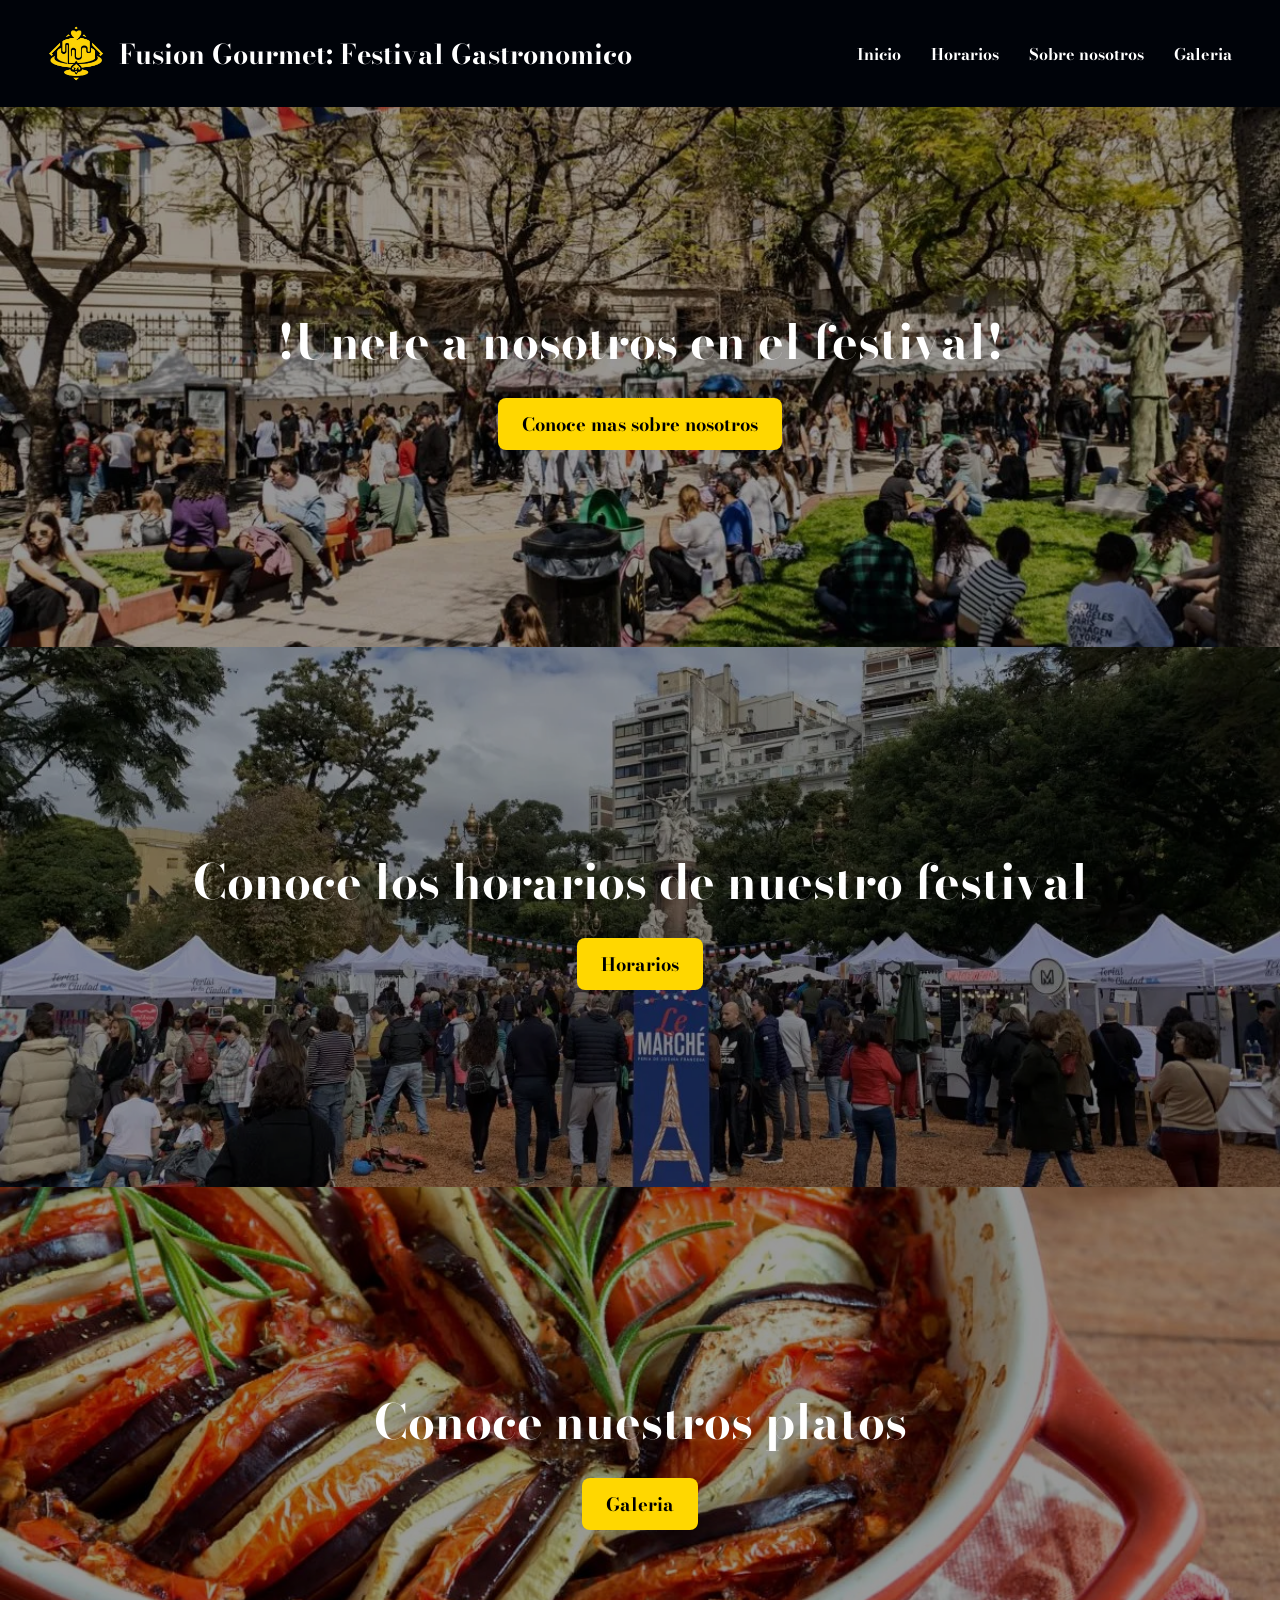
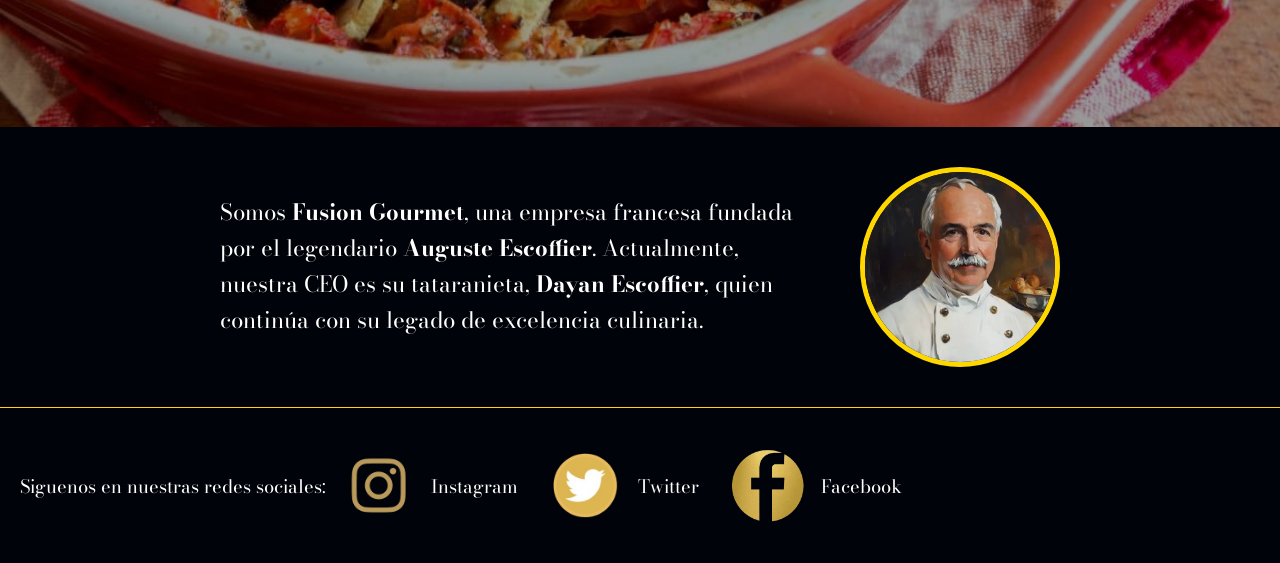
<file: index.html>
<!DOCTYPE html>
<html lang="es">
    <head>
        <meta charset="UTF-8">
        <meta name="viewport" content="width=device-width, initial-scale=1.0">
        <title>Festival Gastronomico 2026</title>
        <link rel="stylesheet" href="style.css">
        <link rel="icon" href="resources/img/logo.png">
        <link rel="preconnect" href="https://fonts.googleapis.com">
        <link rel="preconnect" href="https://fonts.gstatic.com" crossorigin>
        <link href="https://fonts.googleapis.com/css2?family=Bodoni+Moda:ital,opsz,wght@0,6..96,400..900;1,6..96,400..900&display=swap" rel="stylesheet">
    </head>
    <body>
        <header class="main-header">
            <h1><img src="resources/img/logo.png" alt="Logo" class="logo">Fusion Gourmet: Festival Gastronomico </h1>
            <nav class="menu">
                <ul>
                    <li><a href="index.html">Inicio</a></li>
                    <li><a href="schedules.html">Horarios</a></li>
                    <li><a href="about.html">Sobre nosotros</a></li>
                    <li><a href="">Galeria</a></li>
                </ul>
            </nav>
        </header>
        <div class="hero escala">
            <img src="resources/img/festival.jpg">
            <h1><b>!Unete a nosotros en el festival!</b></h1>
            <button> <a href="about.html">Conoce mas sobre nosotros</a></button>
        </div>
        <div class="hero escala">
            <img src="resources/img/festival-horario.jpg">
            <h1><b>Conoce los horarios de nuestro festival</b></h1>
            <button> <a href="schedules.html">Horarios</a></button>
        </div>
        <div class="hero escala">
            <img src="resources/img/festival-galeria.jpg">
            <h1><b>Conoce nuestros platos</b></h1>
            <button> <a href="gallery.html">Galeria</a></button>
        </div>        
        <div class="mindesc">
            <p class="mindesc-text">
                Somos <b>Fusion Gourmet</b>, una empresa francesa fundada por el legendario <b>Auguste Escoffier</b>.
                Actualmente, nuestra CEO es su tataranieta, <b>Dayan Escoffier</b>, quien continúa con su legado de excelencia culinaria.
            </p>
            <div class="mindesc-image-container">
                <img src="resources/img/auguste.jpg" alt="Auguste Escoffier" class="mindesc-image">
            </div>
        </div>
        <footer class="page-footer">
            <p>Siguenos en nuestras redes sociales:</p>
            <a href="#"><img src="resources/img/insta.png" class="icono">Instagram</a>
            <a href="#"><img src="resources/img/twt.png" class="icono">Twitter</a>
            <a href="#"><img src="resources/img/fb.png" class="icono">Facebook</a>
        </footer>
    </body>
</file>
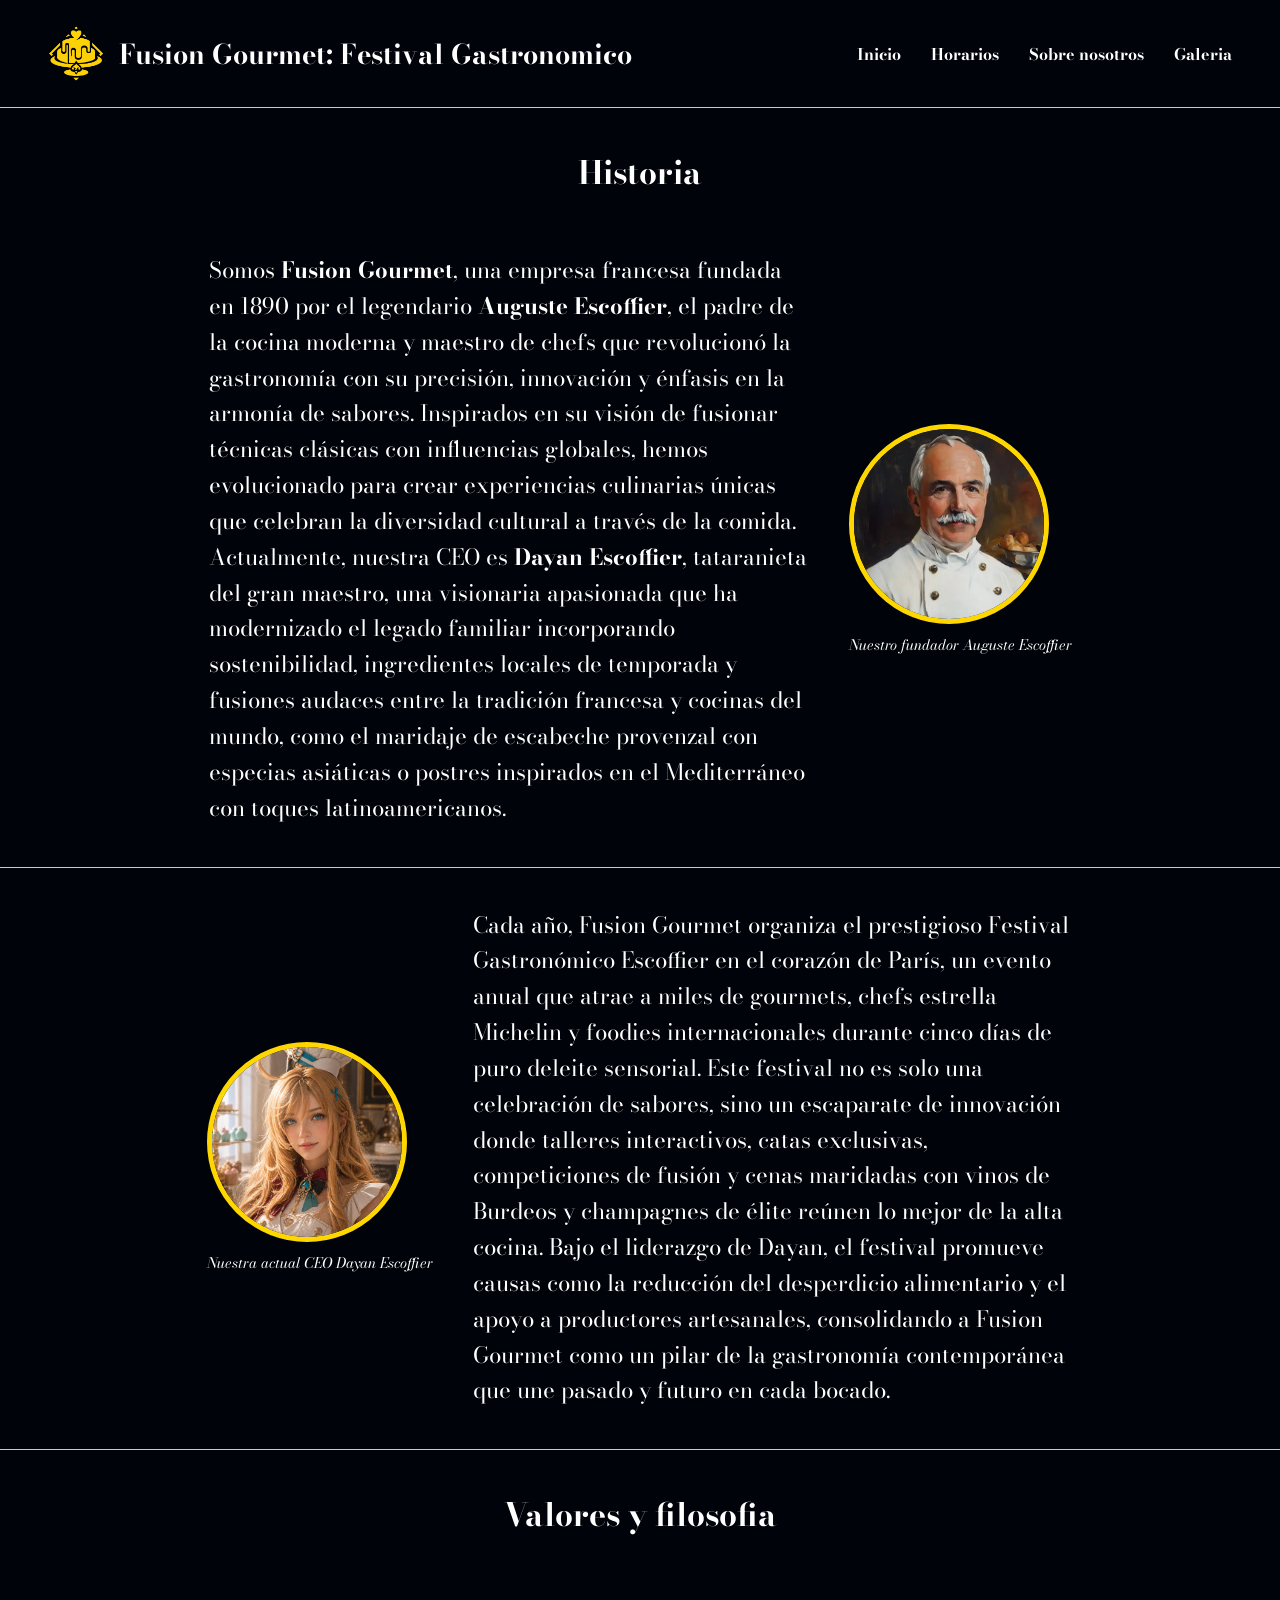
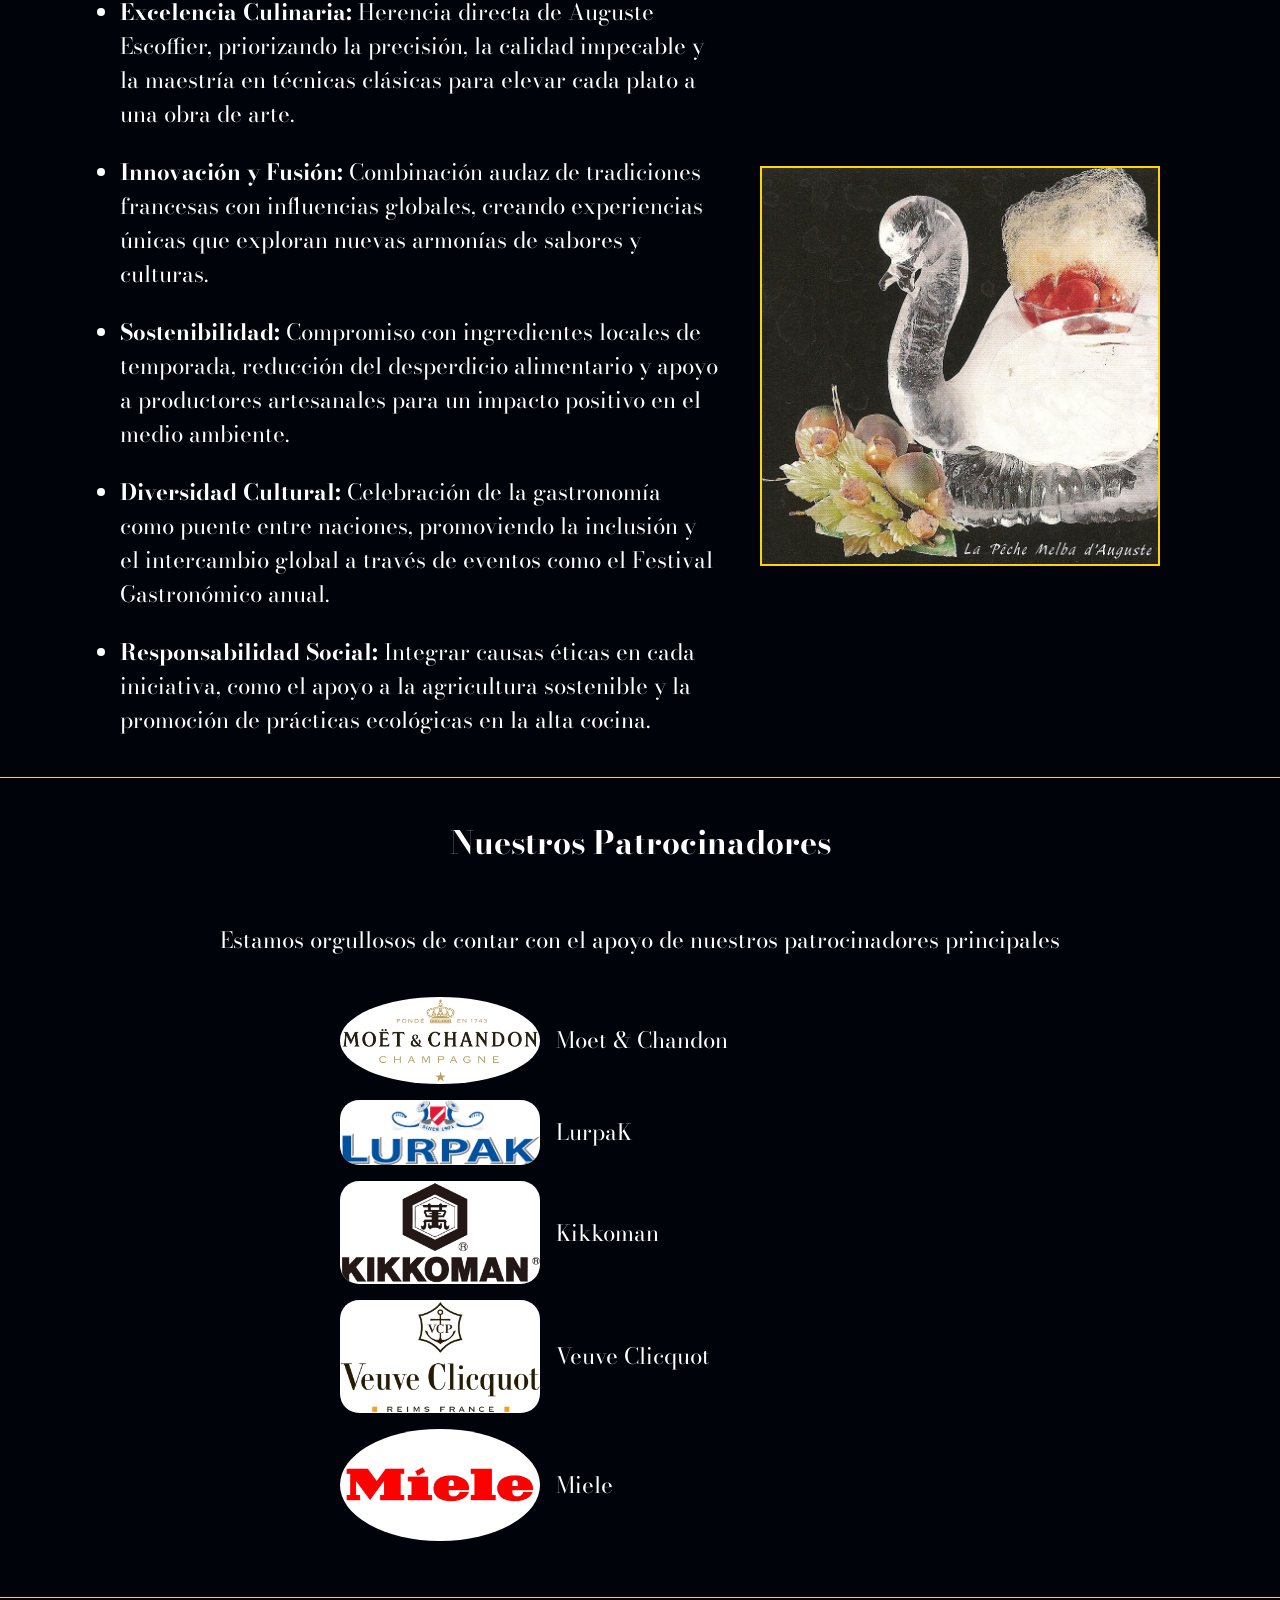
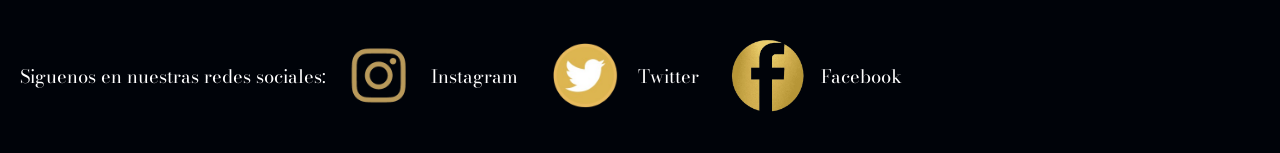
<file: about.html>
<!DOCTYPE html>
<html lang="es">
    <head>
        <meta charset="UTF-8">
        <meta name="viewport" content="width=device-width, initial-scale=1.0">
        <title>Festival Gastronomico 2026</title>
        <link rel="stylesheet" href="style.css">
        <link rel="icon" href="resources/img/logo.png">
        <link rel="preconnect" href="https://fonts.googleapis.com">
        <link rel="preconnect" href="https://fonts.gstatic.com" crossorigin>
        <link href="https://fonts.googleapis.com/css2?family=Bodoni+Moda:ital,opsz,wght@0,6..96,400..900;1,6..96,400..900&display=swap" rel="stylesheet">
    </head>
    <body>
        <header class="main-header">
            <h1><img src="resources/img/logo.png" alt="Logo" class="logo">Fusion Gourmet: Festival Gastronomico </h1>
            <nav class="menu">
                <ul>
                    <li><a href="index.html">Inicio</a></li>
                    <li><a href="schedules.html">Horarios</a></li>
                    <li><a href="about.html">Sobre nosotros</a></li>
                    <li><a href="gallery.html">Galeria</a></li>
                </ul>
            </nav>
        </header>
            <div class="history">
                <h1><b>Historia</b></h1>
                <p class="history-text">
                    Somos <b>Fusion Gourmet</b>, una empresa francesa fundada en 1890 por el legendario <b>Auguste Escoffier</b>, el padre de la cocina moderna y maestro de chefs que revolucionó la gastronomía con su precisión, innovación y énfasis en la armonía de sabores. Inspirados en su visión de fusionar técnicas clásicas con influencias globales, hemos evolucionado para crear experiencias culinarias únicas que celebran la diversidad cultural a través de la comida. Actualmente, nuestra CEO es <b>Dayan Escoffier</b>, tataranieta del gran maestro, una visionaria apasionada que ha modernizado el legado familiar incorporando sostenibilidad, ingredientes locales de temporada y fusiones audaces entre la tradición francesa y cocinas del mundo, como el maridaje de escabeche provenzal con especias asiáticas o postres inspirados en el Mediterráneo con toques latinoamericanos.
                </p>
                <figure>
                    <div class="history-image-container">
                        <img src="resources/img/auguste.jpg" alt="Auguste Escoffier" class="history-image">
                    </div>
                    <figcaption>Nuestro fundador Auguste Escoffier</figcaption>
                </figure>
            </div> 
            <div class="history">
                <figure>
                    <div class="history-image-container">
                        <img src="resources/img/escoffier.png" alt="Dayan Escoffier" class="history-image">
                    </div>
                    <figcaption>Nuestra actual CEO Dayan Escoffier</figcaption>
                </figure>                
                <p class="history-text">
                    Cada año, Fusion Gourmet organiza el prestigioso Festival Gastronómico Escoffier en el corazón de París, un evento anual que atrae a miles de gourmets, chefs estrella Michelin y foodies internacionales durante cinco días de puro deleite sensorial. Este festival no es solo una celebración de sabores, sino un escaparate de innovación donde talleres interactivos, catas exclusivas, competiciones de fusión y cenas maridadas con vinos de Burdeos y champagnes de élite reúnen lo mejor de la alta cocina. Bajo el liderazgo de Dayan, el festival promueve causas como la reducción del desperdicio alimentario y el apoyo a productores artesanales, consolidando a Fusion Gourmet como un pilar de la gastronomía contemporánea que une pasado y futuro en cada bocado.
                </p>
            </div> 
            <div class="history">              
                <h1><b>Valores y filosofia</b></h1>
                <div class="list">    
                    <ul>
                        <li><b>Excelencia Culinaria:</b> Herencia directa de Auguste Escoffier, priorizando la precisión, la calidad impecable y la maestría en técnicas clásicas para elevar cada plato a una obra de arte.</li>
                        <br>
                        <li><b>Innovación y Fusión:</b> Combinación audaz de tradiciones francesas con influencias globales, creando experiencias únicas que exploran nuevas armonías de sabores y culturas.</li>
                        <br>
                        <li><b>Sostenibilidad:</b> Compromiso con ingredientes locales de temporada, reducción del desperdicio alimentario y apoyo a productores artesanales para un impacto positivo en el medio ambiente.</li>
                        <br>
                        <li><b>Diversidad Cultural:</b> Celebración de la gastronomía como puente entre naciones, promoviendo la inclusión y el intercambio global a través de eventos como el Festival Gastronómico anual.</li>
                        <br>
                        <li><b>Responsabilidad Social:</b> Integrar causas éticas en cada iniciativa, como el apoyo a la agricultura sostenible y la promoción de prácticas ecológicas en la alta cocina.</li>
                    </ul>
                </div>
                <figure>
                    <div class="values-image-container">
                        <img src="resources/img/plato.jpg" alt="Nuestro plato estrella" class="history-image">
                    </div>
                </figure>   
            </div>             
            <div class="history">
                <h1><b>Nuestros Patrocinadores</b></h1>
                <h4> Estamos orgullosos de contar con el apoyo de nuestros patrocinadores principales</h4> 
                <ul class="patreon">
                    <li><img src="resources/img/moet.png" class="patreon-logo">Moet & Chandon</li>
                    <li><img src="resources/img/lurpak.png" class="lurpak-logo">LurpaK</li>
                    <li><img src="resources/img/kikkoman.png" class="kikkoman-logo">Kikkoman</li>
                    <li><img src="resources/img/veuve.png" class="veuve-logo">Veuve Clicquot</li>
                    <li><img src="resources/img/miele.png" class="patreon-logo">Miele</li>
                </ul>
            </div> 
        </main>
        <footer class="page-footer">
            <p>Siguenos en nuestras redes sociales:</p>
            <a href="#"><img src="resources/img/insta.png" class="icono">Instagram</a>
            <a href="#"><img src="resources/img/twt.png" class="icono">Twitter</a>
            <a href="#"><img src="resources/img/fb.png" class="icono">Facebook</a>
        </footer>
    </body>
</html>
</file>
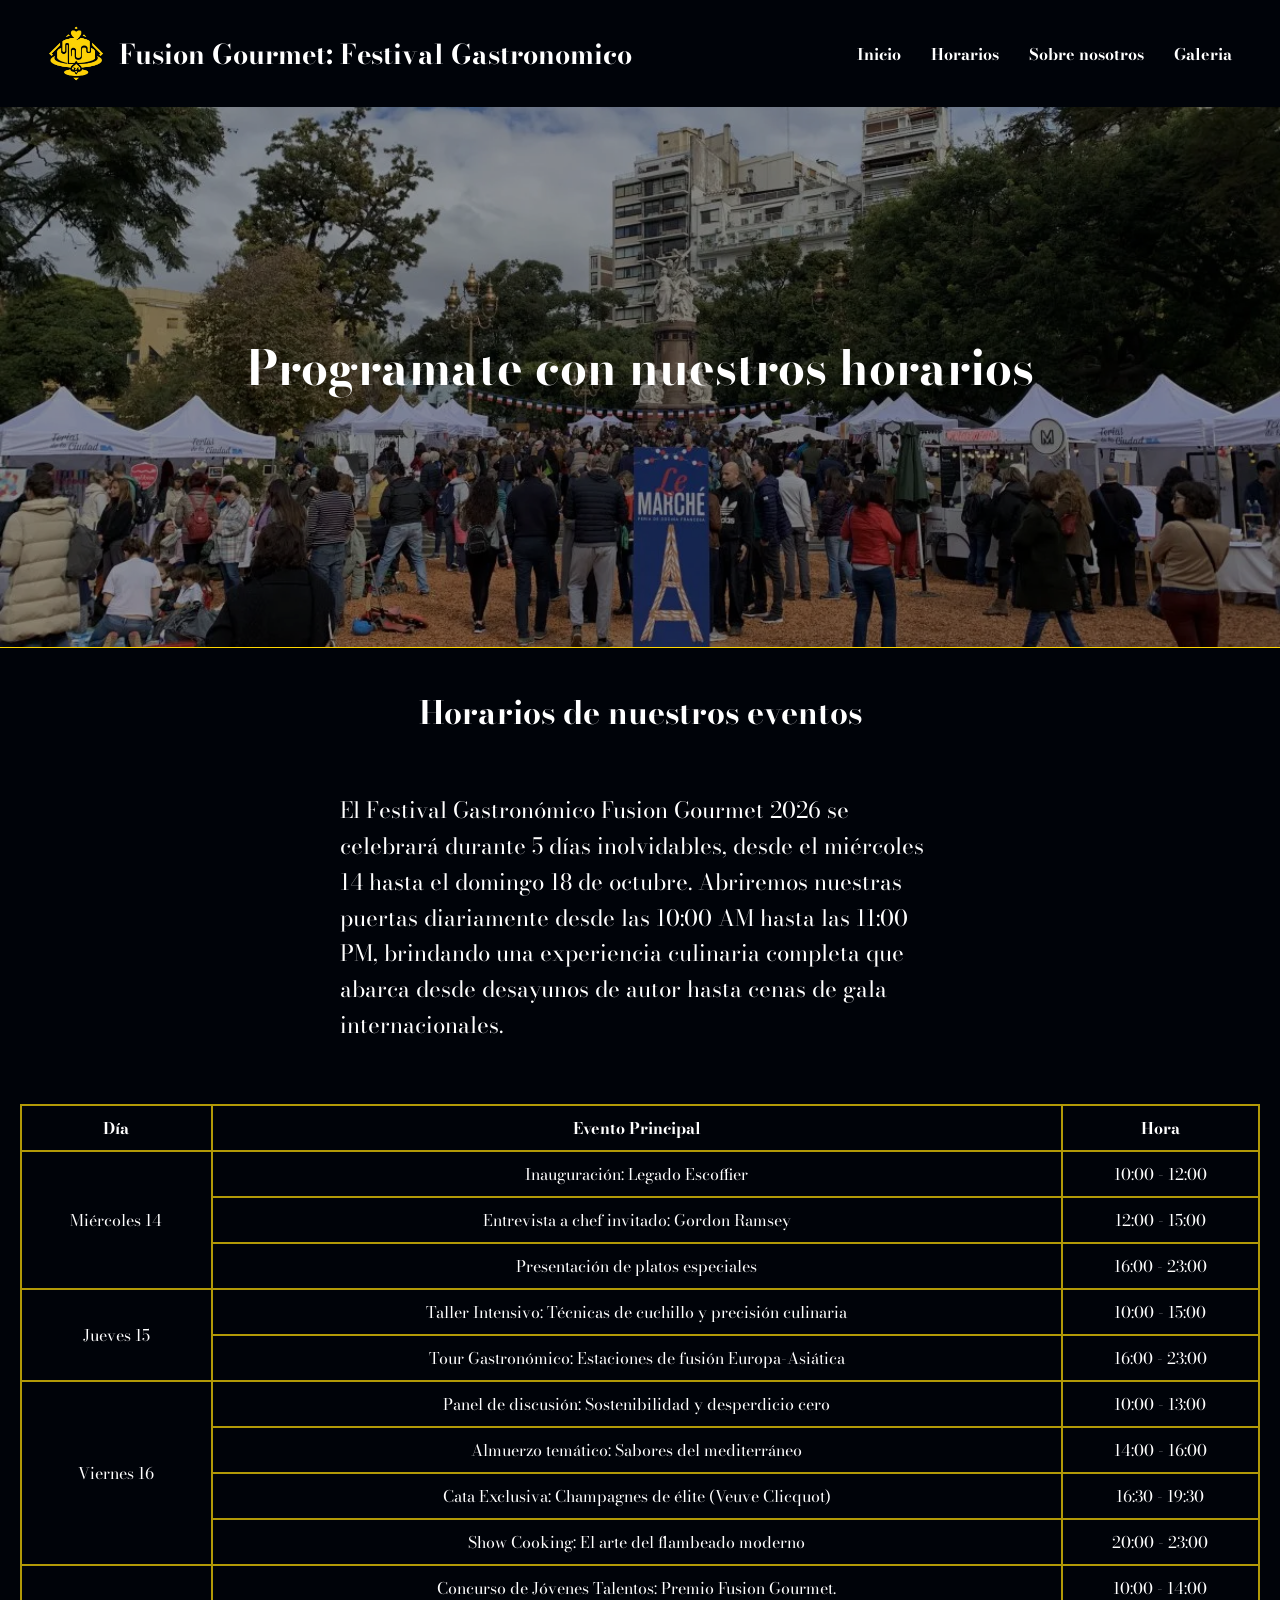
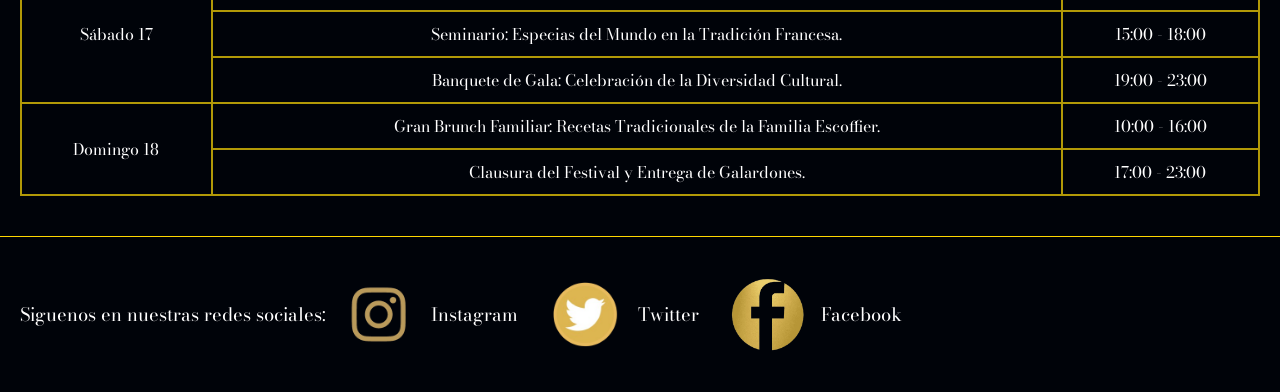
<file: schedules.html>
<!DOCTYPE html>
<html lang="es">
    <head>
        <meta charset="UTF-8">
        <meta name="viewport" content="width=device-width, initial-scale=1.0">
        <title>Festival Gastronomico 2026</title>
        <link rel="stylesheet" href="style.css">
        <link rel="icon" href="resources/img/logo.png">
        <link rel="preconnect" href="https://fonts.googleapis.com">
        <link rel="preconnect" href="https://fonts.gstatic.com" crossorigin>
        <link href="https://fonts.googleapis.com/css2?family=Bodoni+Moda:ital,opsz,wght@0,6..96,400..900;1,6..96,400..900&display=swap" rel="stylesheet">
    </head>
    <body>
        <header class="main-header">
            <h1><img src="resources/img/logo.png" alt="Logo" class="logo">Fusion Gourmet: Festival Gastronomico </h1>
            <nav class="menu">
                <ul>
                    <li><a href="index.html">Inicio</a></li>
                    <li><a href="schedules.html">Horarios</a></li>
                    <li><a href="about.html">Sobre nosotros</a></li>
                    <li><a href="gallery.html">Galeria</a></li>
                </ul>
            </nav>
        </header>
            <div class="hero">
                <img src="resources/img/festival-horario.jpg">
                <h1><b>Programate con nuestros horarios</b></h1>
            </div>
            <div class="history schedules">
                <h1><b>Horarios de nuestros eventos</b></h1>
                <p class="history-text">
                    El Festival Gastronómico Fusion Gourmet 2026 se celebrará durante 5 días inolvidables, desde el miércoles 14 hasta el domingo 18 de octubre. Abriremos nuestras puertas diariamente desde las 10:00 AM hasta las 11:00 PM, brindando una experiencia culinaria completa que abarca desde desayunos de autor hasta cenas de gala internacionales.
                </p>
                <table class="tabla-horarios">
                    <thead>
                        <tr>
                            <th>Día</th>
                            <th>Evento Principal</th>
                            <th>Hora</th>
                        </tr>
                    </thead>
                    <tbody>
                        <tr>
                            <td rowspan="3">Miércoles 14</td>
                            <td>Inauguración: Legado Escoffier</td>
                            <td>10:00 - 12:00</td>
                        </tr>
                        <tr>
                            <td>Entrevista a chef invitado: Gordon Ramsey</td>
                            <td>12:00 - 15:00</td>
                        </tr>
                        <tr>
                            <td>Presentación de platos especiales</td>
                            <td>16:00 - 23:00</td>
                        </tr>
                        <tr>
                            <td rowspan="2">Jueves 15</td>
                            <td>Taller Intensivo: Técnicas de cuchillo y precisión culinaria</td>
                            <td>10:00 - 15:00</td>
                        </tr>  
                        <tr>
                            <td>Tour Gastronómico: Estaciones de fusión Europa-Asiática</td>
                            <td>16:00 - 23:00</td>
                        </tr>
                        <tr>
                            <td rowspan="4">Viernes 16</td>
                            <td>Panel de discusión: Sostenibilidad y desperdicio cero</td>
                            <td>10:00 - 13:00</td>                            
                        </tr>
                        <tr>
                            <td>Almuerzo temático: Sabores del mediterráneo</td>
                            <td>14:00 - 16:00</td>
                        </tr>                
                        <tr>
                            <td>Cata Exclusiva: Champagnes de élite (Veuve Clicquot)</td>
                            <td>16:30 - 19:30</td>
                        </tr>
                        <tr>
                            <td>Show Cooking: El arte del flambeado moderno</td>
                            <td>20:00 - 23:00</td>
                        </tr>
                        <tr>
                            <td rowspan="3">Sábado 17</td>
                            <td>Concurso de Jóvenes Talentos: Premio Fusion Gourmet.</td>
                            <td>10:00 - 14:00</td>                            
                        </tr>
                        <tr>
                            <td>Seminario: Especias del Mundo en la Tradición Francesa.</td>
                            <td>15:00 - 18:00</td>
                        </tr>
                        <tr>
                            <td>Banquete de Gala: Celebración de la Diversidad Cultural.</td>
                            <td>19:00 - 23:00</td>
                        <tr>
                        <tr>
                            <td rowspan="2">Domingo 18</td>
                            <td>Gran Brunch Familiar: Recetas Tradicionales de la Familia Escoffier.</td>
                            <td>10:00 - 16:00</td>
                        </tr>  
                        <tr>
                            <td>Clausura del Festival y Entrega de Galardones.</td>
                            <td>17:00 - 23:00</td>
                        </tr>
                    </tbody>
                </table>
            </div>
        <footer class="page-footer">
            <p>Siguenos en nuestras redes sociales:</p>
            <a href="#"><img src="resources/img/insta.png" class="icono">Instagram</a>
            <a href="#"><img src="resources/img/twt.png" class="icono">Twitter</a>
            <a href="#"><img src="resources/img/fb.png" class="icono">Facebook</a>
        </footer>
    </body>
</html>
</file>
<file: style.css>
* {
    padding: 0;
    margin: 0;
    box-sizing: border-box
}

:root {
    --color-main: #000309;
    --color-hover: #FFD700;
    --color-dark: #b29907;
    --color-background: #525151;
    --color-font: white;
    --color-font-sec: black;

    --text-exsmall: 0.75rem;
    --text-small: 0.85rem;
    --text-normal: 1rem;
    --text-medium: 1.15rem;
    --text-large: 1.4rem;
    --text-title: 1.7rem;
}

body {
    font-family: 'Bodoni Moda', Tahoma, Geneva, Verdana, sans-serif;
}

/* Inicio */
.main-header {
    width: 100%;
    background-color: var(--color-main) ;
    color: var(--color-font);
    padding: 1rem 3rem;
    display: flex;
    justify-content: space-between; 
    align-items: center;

}

.main-header h1 {
    display: flex;
    align-items: center;
    gap: 15px;           
    font-size: var(--text-title);
    margin: 0;
}

.main-header .logo {
    height: 75px;       
    width: auto;        
}

.menu ul {
    display: flex; 
    list-style: none; 
    margin: 0;
    padding: 0;
}

.menu li {
    margin-left: 30px; 
    font-size:  var(--text-normal);
}

.menu a {
    color: var(--color-font);
    text-decoration: none; 
    font-weight: bold;
    transition: color 0.5s; 
}


.menu a:hover {
    color: var(--color-hover); 
}

.hero a {
    color: var(--color-font-sec);
    text-decoration: none; 
    font-weight: bold;
    transition: color 0.5s; 
}


.hero a:hover{
    color: var(--color-font);
}

.hero {
    position: relative; /* Contexto para la imagen absoluta */
    width: 100%;
    height: 60vh; /* Altura de la sección hero */
    display: flex;
    flex-direction: column;
    justify-content: center; /* Centrado vertical */
    align-items: center;     /* Centrado horizontal */
    text-align: center;
    color: var(--color-font);
    overflow: hidden;
    transition: transform 0.2s;
}

.hero img {
    position: absolute;
    top: 0;
    left: 0;
    width: 100%;
    height: 100%;
    object-fit: cover; /* La imagen llena el espacio sin estirarse */
    z-index: -1;       /* Se mantiene detrás del texto */
    filter: brightness(0.6); /* Oscurece la imagen para leer mejor el texto */
}

.hero h1 {
    font-size: 3rem;
    margin-bottom: 20px;
}

.hero button {
    font-family:"Bodoni Moda", Tahoma, Geneva, Verdana, sans-serif;
    font-size: var(--text-medium);
    background-color: var(--color-hover);
    border: none;
    padding: 12px 24px;
    border-radius: 8px;
    cursor: pointer;

}

.hero.escala:hover {
    transform: scale(1.05);
    z-index: 1;
}

.mindesc{
    display: flex;
    flex-direction: row;
    background-color: var(--color-main);
    color: var(--color-font);
    justify-content: center;
    align-items: center;
    gap: 2.5rem;
    padding: 2.5rem 1.25rem;
    max-width: 1920px;
}

.mindesc-text{
    flex: 1;
    max-width: 600px;
    font-size: var(--text-large);
    line-height: 1.6;
}

.mindesc-image-container{
    width: 200px;
    height: 200px;
    border-radius: 50%;
    overflow: hidden;
    border: 5px solid var(--color-hover);
    flex-shrink: 0;
}

.mindesc-image{
    width: 100%;
    height: 100%;
    object-fit: cover;
}

.page-footer {
    width: 100%;
    height: auto;
    background-color: var(--color-main);
    color: var(--color-font);
    padding: 40px 20px;
    text-align: center;
    border-top: 1px solid var(--color-hover); 
    font-size: var(--text-medium);
    display: flex;
}

.page-footer a {
    color: var(--color-font);
    text-decoration: none;
    margin: 0 15px;
    font-size: var(--text-medium);
    transition: color 0.3s;
    gap: 15px; 
    display: flex;
    flex-direction: row;
    justify-content: center;
    align-items: center;
}

.page-footer p {
    align-items: center;
    display: flex;
}
.page-footer a:hover {
    color: var(--color-hover);
}


.page-footer .icono {
    height: 75px;       
    width: auto;        
}

/* Sobre nosotros */

.history{
    display: flex;
    flex-direction: row;
    flex-flow: row wrap;
    background-color: var(--color-main);
    color: var(--color-font);
    justify-content: center;
    align-items: center;
    gap: 2.5rem; 
    padding: 2.5rem 1.25rem;
    max-width: 1920px;
    border-top: 1px solid var(--color-hover); 
}
.schedules {
    flex-direction: column;
}
.history h1, .history h4 {
    flex: 0 0 100%;
    text-align: center;
    margin-bottom: 1rem;
}

.history h4 {
    font-size: var(--text-large);
    font-weight: normal;
    margin:0;
}

.history-text{
    flex: 1;
    max-width: 600px;
    font-size: var(--text-large);
    line-height: 1.6;
}

.history-image-container{
    width: 200px;
    height: 200px;
    border-radius: 50%;
    overflow: hidden;
    border: 5px solid var(--color-hover);
    flex-shrink: 0;
}

.history-image{
    width: 100%;
    height: 100%;
    object-fit: cover;
}

figcaption {
    font-size: var(--text-medium);
    color: var(--color-font);
    font-style: italic;
    text-align: center;
    margin-top: 10px;
    display: block; 
}

.list, .patreon {
    flex: 1;
    max-width: 37.5rem;
}

.list ul li , .patreon li{
    font-size: var(--text-large);
}


.values-image-container{
    width: 25rem;
    height: 25rem; 
    overflow: hidden;
    border: 2px solid var(--color-hover);
    flex-shrink: 0;
}

.patreon-logo{
    width: 12.5rem;
    height: auto;
    margin-right: 1rem;
    background-color: white;
    border-radius: 50%;
    overflow: hidden;
    
}

.lurpak-logo, .kikkoman-logo, .veuve-logo{
    width: 12.5rem;
    height: auto;
    margin-right: 1rem;
    background-color: white;
    background-size: cover;
    border-radius: 1.2rem;
    overflow: hidden;
}

.patreon li {
    display: flex;
    align-items: center;
    margin-bottom: 1rem;
}

/* Horarios */
.tabla-horarios{
    width: 100%;
    border-collapse: separate;
    border-spacing: 0;
    margin-top: 20px;
    border: 1px solid var(--color-dark);
    empty-cells: hide;
}

.tabla-horarios th, .tabla-horarios td {
    border: 1px solid var(--color-dark);
    padding: 10px;
    text-align: center;
    vertical-align: middle;
}

/* Galería */
h3 {
    text-align: center;
    font-size: var(--text-title);
    margin-bottom: 2rem;
}
.platos {
    background-color: var(--color-main);
    color: var(--color-font);
    padding: 2rem;
    box-shadow: 5px 15px rgba(0,0,0,0.1);
}

.grid-fotos {
    display: grid;
    grid-template-columns: repeat(auto-fit, minmax(280px, 1fr));
    gap: 2rem;
    margin-top: 2rem;
}

.foto-item {
    width: 100%;
    height: 200px;
    background-size: contain;
    background-position: center;
    background-repeat: no-repeat;
    border-radius: 12px;
    margin-bottom: 10px;
}

figcaption {
    font-size: 0.9rem;
    color: var(--color-font);
    font-style: italic;
}
/* Responsive Design */
@media (max-width: 600px) {

    /* Menú en columna: en pantallas pequeñas no hay
       espacio horizontal para poner los links en fila */
    .page-footer, .main-header{
        flex-direction: column;
        align-items: center;
        text-align: center;
        gap: 1rem;
    }
    .menu ul{
        flex-direction: row;
        justify-content: center;
        gap: 1rem;
        font-size: var(--text-exsmall);
    }
    .menu li {
        margin-left: 0;
    }
    .mindesc{
        flex-direction: column-reverse;
        text-align: center;
    }

}
</file>
